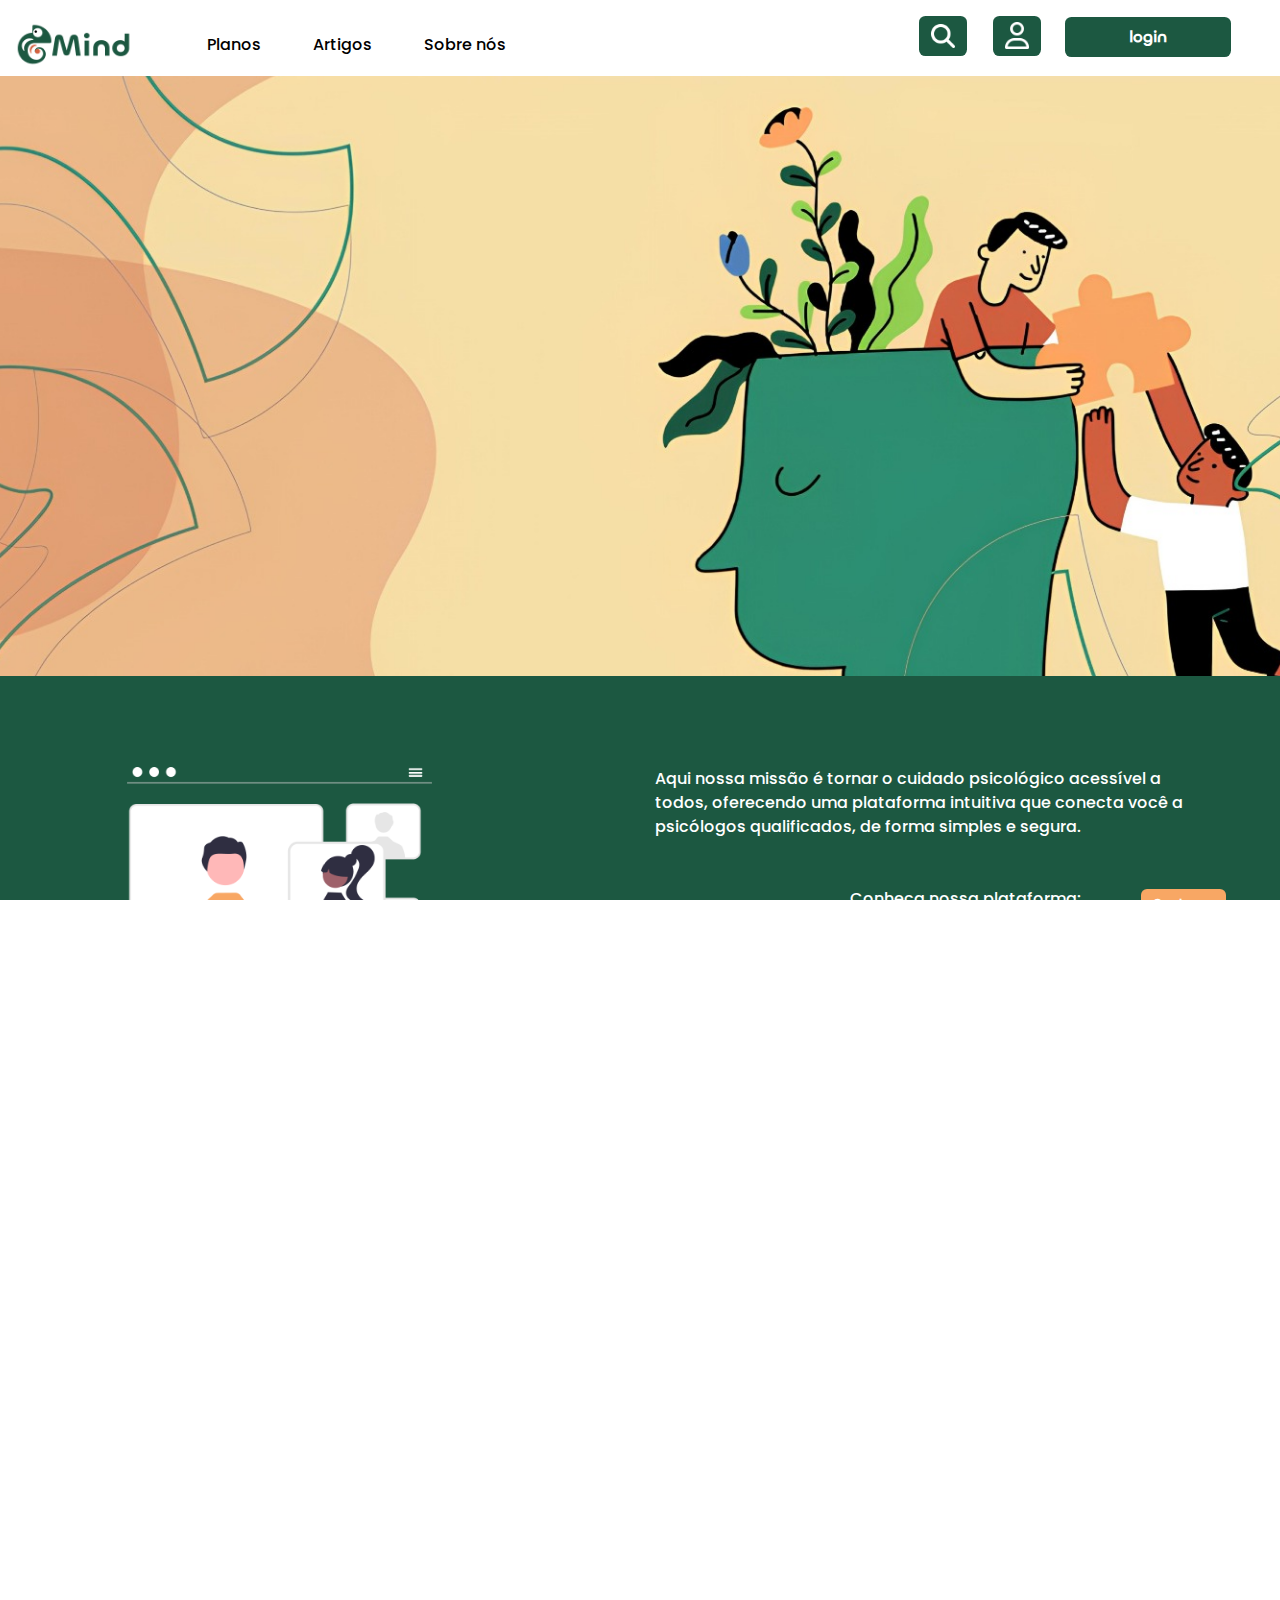
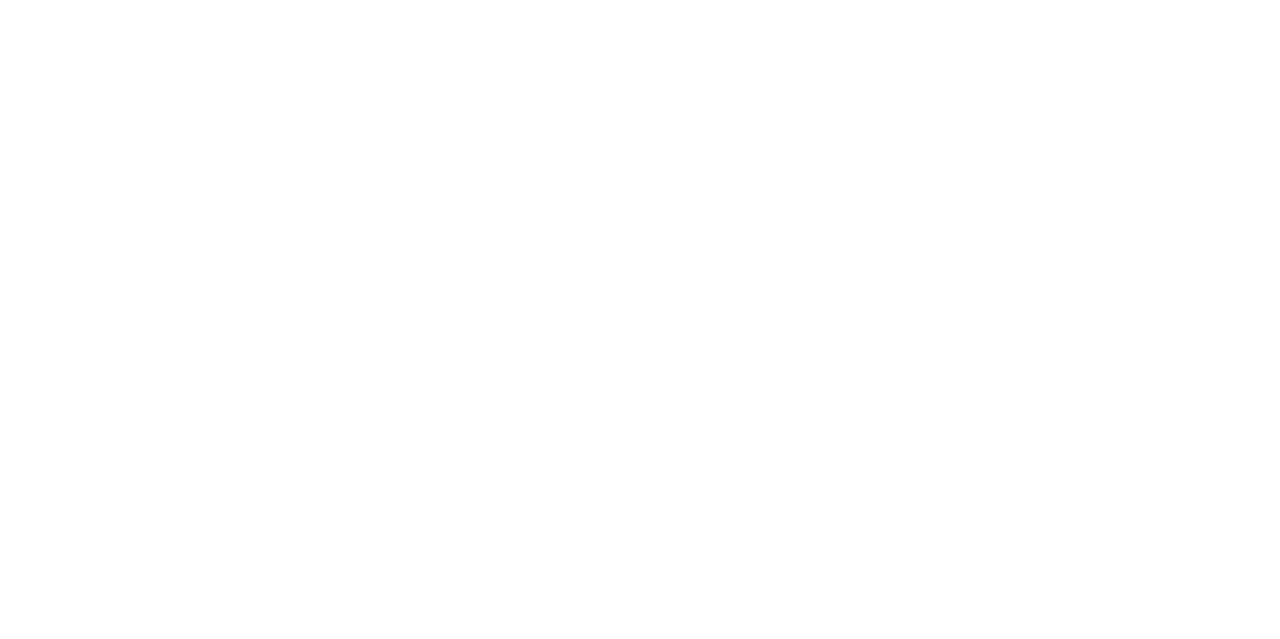
<file: index.html>
<!DOCTYPE html>
<html lang="en">
<head>
    <meta charset="UTF-8">
    <meta name="viewport" content="width=device-width, initial-scale=1.0">
    <link rel="stylesheet" href="css/style.css">
    <link rel="stylesheet" href="bootstrap-4.1.3-dist/css/bootstrap.min.css">
    <script type="text/javascript" src="./bootstrap-4.1.3-dist/js/bootstrap.min.js"></script>
    <script src="scroll.js"></script>
    <script type="text/javascript" src="./scripts/image_scroll.js" defer></script>

    <script type="text/javascript" src="/scripts/login_app.js" defer></script>

    <title>Mind</title>

</head>
<body onload="local()">
    <header>
    <nav class="nav-main">
        <div class="grid-container-nav">
            <div class="row nav-container-row grid-fluid">
                <div class="col-md-2" style="display: flex; padding-bottom: 0.75em;"> 
                    <a href="home.html">
                        <img src="/img/logo_p3.png" class="logo_size" alt="logo" style="cursor: pointer;"/>
                    </a>
                </div>
                <div class="col-md-3">
                    <div class="cont-nav-center">
                        <a class="nav-item nav-link" href="/pages/login.html"> Planos</a>
                        <a class="nav-item nav-link" href="/pages/carrinho.html"> Artigos</a>
                        <a class="nav-item nav-link" href="/pages/sobrenos.html"> Sobre nós</a>
                    </div>
                </div>
                <div class="col" style="display: flex; justify-content: flex-end;">  
                    <div class="nav-right-buttons">
                        <button type="button"  class="nav-btn"
                            style="background-image: url('/img/magnifying-glass-solid.png');">
                        </button> 
                        <a href="/pages/perfil-paciente.html">
                        <button type="button" class="nav-btn" 
                            style="background-image: url('/img/user-regular.png');
                            margin-right: 20%;">
                        </button>
                        </a>
                        <a href="/pages/login.html">
                            <button type="button" class="nav-btn-login">login</button>
                        </a> 

                    </div>
                </div>
            </div>
        </div>

    </nav>
    </header>
    
    <section>
        <div style="height: 600px; width: 100%; background-color: #1C5841;">
            <div id="bg-main"></div>
        </div>
    </section>

    <div class="grid-container container-green" style="z-index: 5;">              
        <div class="row" style="display: flex;" >
            <div class="col">
                <img src="img/home_img_2.png" class="home-img-size_2">
            </div>
            <div class="col">
                <div style="padding-top: 10%; padding-right: 20px;">  
                    <div>
                        <p class="home_text">
                            Aqui nossa missão é tornar o cuidado psicológico acessível a todos, 
                            oferecendo uma plataforma intuitiva que conecta você a psicólogos qualificados, 
                            de forma simples e segura.
                        </p>
                    </div>          
                    <div style="display: flex; flex-direction: row-reverse; align-items: flex-start; 
                    padding-top: 32px;">
                     <button type="button" class="btn-orange" onclick="scrollToPos()" >Conheçer</button>
                
                    <p class="home_text" style="padding-right: 10%;">Conheça nossa plataforma:</p>

                        
                    </div>
                </div>

            </div>

        </div>
    </div>
    <div id="scroll-tgt"  class="grid-container container-gen" style="padding-bottom: 10%; justify-content: center;">
        <div class="row" style="display: flex; justify-content: center;">
            <div class="card-2-container">
                <div class="card-2" style="background-color: #F8A764;">
                    <div class="card-2-content" style="color: black;">
                        <div class="card-2-title">
                                <h1 style="display: flex; justify-content: center;">
                                    <span style="font-size: 25px;"><br>Acolhimento</span>
                                </h1>
                            <h2>
                                <span style="font-size: 15px;">R$</span>
                                <span style="font-size: 50px;">50</span>
                                <span style="font-size: 15px;">/ por sessão</span>
                            </h2>
                        </div>
                        <div class="card-2-topics">
                            <ul> 
                                <li>
                                    Sessões de acolhimento para alívio de angustias e tensões do dia a dia; 
                                </li>
                                <li> 
                                    Recepção de curta duração de no máximo 30 minutos. 
                                </li>
                            </ul>
                        </div>
                        <a href="" class="btn" style="padding-top: 5%;">Assinar</a>
                    </div>
                </div>
            </div>

            <div class="card-2-container">
                <div class="card-2" style="background-color: #D46240;">
                    <div class="card-2-content" style="color: white;">
                        <div class="card-2-title">
                                <h1 style="display: flex; justify-content: center;">
                                    <span style="font-size: 25px;">Sessões</span>
                                </h1>
                                <h1 style="display: flex; justify-content: center;">
                                    <span style="font-size: 25px;">psicológicas</span>
                                </h1>
                            <h2>
                                <span style="font-size: 15px;">R$</span>
                                <span style="font-size: 50px;">90</span>
                                <span style="font-size: 15px;">/ mês</span>
                            </h2>
                        </div>
                        <div class="card-2-topics">
                            <ul> 
                                <li>
                                    Sessões que promovem acolhimento e possibilidades de transformações 
                                    internas em uma abordagem profissional;
                                </li>
                                <li> 
                                    Apoio de no mínimo 1 hora com psicologos especializados a sua escolha.
                                </li>
                            </ul>
                        </div>
                        <a href="" class="btn" style="padding-top: 5%;">Assinar</a>
                    </div>
                </div>
            </div>

            <div class="card-2-container">
                <div class="card-2" style="background-color: #F8A764;">
                    <div class="card-2-content" style="color: black;">
                        <div class="card-2-title">
                                <h1 style="display: flex; justify-content: center;">
                                    <span style="font-size: 25px;"><br>Casal</span>
                                </h1>
                            <h2>
                                <span style="font-size: 15px;">R$</span>
                                <span style="font-size: 50px;">150</span>
                                <span style="font-size: 15px;">/ mês</span>
                            </h2>
                        </div>
                        <div class="card-2-topics">
                            <ul> 
                                <li>
                                    Sessões que promovem acolhimento e possibilidades de transformações 
                                    internas em uma abordagem profissional;
                                </li>
                                <li> 
                                    Apoio de no mínimo 1 hora com psicologos especializados a sua escolha.
                                </li>
                            </ul>
                        </div>
                        <a href="" class="btn" style="padding-top: 5%;">Assinar</a>
                    </div>
                </div>
            </div>
        </div>
    </div>

    <footer>
        <div class="grid-container" style="background-color: #F8A764; height:  265px;">
            <div class="container-fluid" style="padding-top: 4%;">
                <div class="row" style="padding-left: 15%;">
                    <div class="col">
                        <p>Sobre nós</p>
                        <p>Artigos</p>
                        <p>Termos e Acordos</p>
                    </div>
                    <div class="col">
                            <a href="pages/atri.html">
                            Atribuições</p>
                            </a>
                           
                            <p>Canal de denúncia</p>
                            <p>Contatos</p>
                    </div>
                </div>
                <div style="display: flex; justify-content: center;">
                    <hr style="width: 70%; height: 2px; color: #666;">
                </div>
                <div style="display: flex; justify-content: center;">
                    <p>&copy; Mind - 2024</p> 
                </div>
            </div>
        </div>
    </footer>


</body>
</html>
</file>
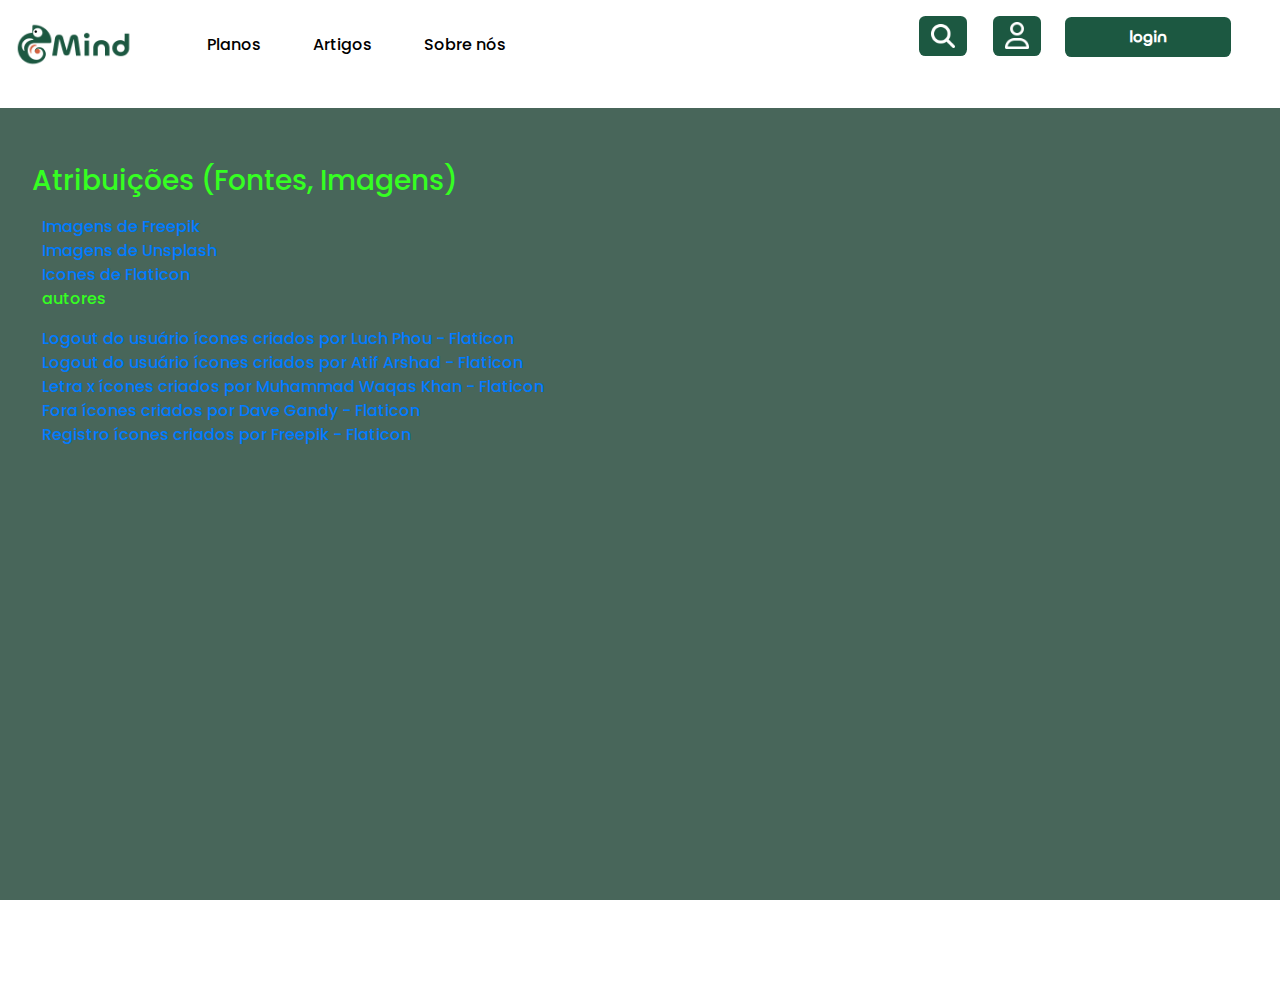
<file: pages/atri.html>
<!DOCTYPE html>
<html lang="en">
<head>
    <meta charset="UTF-8">
    <link rel="stylesheet" href="/css/sobrenos.css">
    <link rel="stylesheet" href="/css/navbar.css">
    <link rel="stylesheet" href="/css/style.css">
    <link rel="stylesheet" href="/css/style_perfil.css">
    <link rel="stylesheet" href="/css/login.css">
    <link rel="stylesheet" href="../bootstrap-4.1.3-dist/css/bootstrap.min.css">
    <script type="text/javascript" src="../bootstrap-4.1.3-dist/js/bootstrap.min.js"></script>

</head>
<body>
    <header>
        <nav class="nav-main">
            <div class="grid-container-nav">
                <div class="row nav-container-row grid-fluid">
                    <div class="col-md-2" style="display: flex; padding-bottom: 0.75em;"> 
                        <a href="home.html">
                            <img src="/img/logo_p3.png" class="logo_size" alt="logo" style="cursor: pointer;"/>
                        </a>
                    </div>
                    <div class="col-md-3">
                        <div class="cont-nav-center">
                            <a class="nav-item nav-link" href="/pages/login.html"> Planos</a>
                            <a class="nav-item nav-link" href="/pages/carrinho.html"> Artigos</a>
                            <a class="nav-item nav-link" href="/pages/sobrenos.html"> Sobre nós</a>
                        </div>
                    </div>
                    <div class="col" style="display: flex; justify-content: flex-end;">  
                        <div class="nav-right-buttons">
                            <button type="button"  class="nav-btn"
                                style="background-image: url('/img/magnifying-glass-solid.png');">
                            </button> 
                            <a href="/pages/perfil-paciente.html">
                            <button type="button" class="nav-btn" 
                                style="background-image: url('/img/user-regular.png');
                                margin-right: 20%;">
                            </button>
                            </a>
                            <a href="/pages/login.html">
                                <button type="button" class="nav-btn-login">login</button>
                            </a> 
    
                        </div>
                    </div>
                </div>
            </div>
    
        </nav>
        </header> 
    <section style="background-color: #48665a; height: 100%;">
        <div style="margin: 2em; color:rgb(53, 255, 34)">
            <article>
                <h3 style="padding-top: 2em;">Atribuições (Fontes, Imagens)</h3>
                <div style="display: flex; flex-direction: column; padding: 10px;">
                    <a href="https://br.freepik.com/"> Imagens de Freepik</a>
                    <a href="https://unsplash.com/pt-br/"> Imagens de Unsplash</a>
                    <a href="https://www.flaticon.com/br/"> Icones de Flaticon</a>
                    <p>autores</p>
                    <a href="https://www.flaticon.com/br/icones-gratis/logout-do-usuario" title="logout do usuário ícones">Logout do usuário ícones criados por Luch Phou - Flaticon</a>
                    <a href="https://www.flaticon.com/br/icones-gratis/logout-do-usuario" title="logout do usuário ícones">Logout do usuário ícones criados por Atif Arshad - Flaticon</a>
                    <a href="https://www.flaticon.com/br/icones-gratis/letra-x" title="letra x ícones">Letra x ícones criados por Muhammad Waqas Khan - Flaticon</a>
                    <a href="https://www.flaticon.com/br/icones-gratis/fora" title="fora ícones">Fora ícones criados por Dave Gandy - Flaticon</a>
                    <a href="https://www.flaticon.com/br/icones-gratis/registro" title="registro ícones">Registro ícones criados por Freepik - Flaticon</a>
                
                </div>
            </article>
        </div>
    </section>
  
</body>
</html>
</file>
<file: css/style.css>
@font-face {
    font-family: 'chillax';
    src: url('../fonts/Font_Chillax_Complete/Fonts/OTF/Chillax-Medium.otf') format('truetype'),
    url('../fonts/Font_Chillax_Complete/Fonts/OTF/Chillax-Bold.otf') format('truetype'),
    url('../fonts/Font_Chillax_Complete/Fonts/OTF/Chillax-Semibold.otf') format('truetype'),
    url('../fonts/Font_Chillax_Complete/Fonts/OTF/Chillax-Regular.otf') format('truetype'),
    url('../fonts/Font_Chillax_Complete/Fonts/OTF/Chillax-Light.otf') format('truetype'),
    url('../fonts/Font_Chillax_Complete/Fonts/OTF/Chillax-Extralight.otf') format('truetype');
    font-weight: normal;
    font-style: normal;
}

@font-face {
    font-family: 'poppins';
    src: url('../fonts/Font_Poppins/Poppins-Medium.ttf') format('truetype'),
    url('../fonts/Font_Poppins/Poppins-Black.ttf') format('truetype'),
    url('../fonts/Font_Poppins/Poppins-ExtraBold.ttf') format('truetype'),
    url('../fonts/Font_Poppins/Poppins-Bold.ttf') format('truetype'),
    url('../fonts/Font_Poppins/Poppins-Light.ttf') format('truetype'),
    url('../fonts/Font_Poppins/Poppins-ExtraLight.ttf') format('truetype');
    font-weight: normal;
    font-style: normal;
}

body, html {
    width: 100%;
    height: 100%;
    margin: 0;
    padding: 0;
    overflow-x: hidden;
}

.nav-btn-login {
    font-family: 'chillax';
    font-size: medium;
    font-weight: bold;
    padding: 0.5em 4em;
    margin: 0.25em;
    border-radius: 0.4em;
    border: none;
    outline: none;
    color: white;
    background-color: #1C5841;
    transition: background-color 0.5s;
    cursor: pointer;

}

.nav-btn-login:hover {
    background-color: #58ffc2;
    transition: background-color 0.1s;
}

.nav-btn{
    background-size:  1.5em;
    background-position: center;
    background-repeat: no-repeat;
    margin: 0.2em;
    border-radius: 0.4em;
    padding: 0.3em 0.8em;

    border: none;
    outline: none;

    width: 3.0em;
    height: 2.5em;

    background-color: #1C5841;
    transition: background-color 0.5s;
    cursor: pointer;
}
.nav-btn:hover{
    background-color: #58ffc2;
    transition: background-color 0.1s;
}

.nav-btn-logout{
    background-color: #f35a02;
}

.nav-btn-logout:hover {
    background-color: #ff5858;
    transition: background-color 0.1s;
}

.nav-btn-cancel{
    background-color: #008528;
}
.nav-btn-cancel:hover{
    background-color: #ff2e2e;
    transition: background-color 0.1s;
}



.btn-orange {
    font-size: 12px;
    font-family: 'poppins';
    font-weight: bolder;
    padding: 0.5em 1em;
    margin: 0.205em;
    border-radius: 0.5em;
    border: none;
    outline: none;
    color: white;
    background-color: #F8A764;
    cursor: pointer;
}

.btn-orange:hover {
    background-color: #ffd754;
}

.to_right {
    display: flex;
    justify-content: right;
}

.logo_size {
    width: 7.5rem;

}

.grid-container-nav {
    display: grid;
    grid-template-rows: auto;
    min-height: fit-content;
    height: 60px;
    width: 100%;
    margin-top: 1px;
    align-items: baseline
}

.nav-container-row {
    display: grid;
    grid-template-columns: 10em;
    width: 100%;

}

.grid-item:nth-child(2) {
    grid-column: 3;
  }


.nav-main {
    margin-top: 1%;
    margin-left: 15px;
    margin-right: 15px;
    max-height: fit-content;
    margin-bottom: -1%;
}

.cont-nav-center {
    display: grid; 
    grid-template-columns: auto auto 300px;
    margin-left: -2em;
    margin-right: 2em;

    justify-items: flex-start;
    grid-column-gap: 20px;
    padding-top: 0.75em
}



.nav-right-buttons{
    display: grid; 
    grid-template-columns: repeat(3, 1fr);
    column-gap: 20px;
    grid-template-rows: 15px;
    margin-left: 100%;
    justify-items: flex-end;
    flex-direction: column;
    grid-auto-flow: dense;

}

nav .nav-item{
    color: black;
    transition: color 0.5s;

}
nav .nav-item:hover{
    color: rgb(0, 255, 170);
    transition: color 0.1s;

}

#bg-main{
    background: url('../img/img_inicial.jpg');
    background-repeat: no-repeat; 
    width: 100%;
    height: 100%;
    background-size: 120%;
    background-position: center;
    background-attachment: fixed;
}

  
.grid-container {
    display: grid;
    grid-template-rows: 80px 200px;
}

.container-green {
    display: flex;
    font-size: x-large;
    flex-direction: column;
    background-color: #1C5841;
    padding: 10px;

    height: fit-content;
    min-height: 500px;
    padding-top: 5%;
    padding: 32px;
    z-index: 2;
}


.container-yellow {
    background-color: #F5DFa5;
    padding-top: 5%;
    padding-bottom: 5%;
}

.container-gen {
    display: flex;
    flex-direction: row;
}
.home-img-size {
    display: flex;
    justify-content: center;
    width: 80%;
}
  

.home-img-size_2 {
    display: flex;
    justify-content: right;
    width: 60%;
    min-width: 400px;
    padding-left: 16%;
    padding-top: 10%;

}

.home_text {
    color: white;
    padding-right: 6%;
    font-size: medium;
}


*{
    margin: 0px;
    padding: 0px;
    box-sizing: border-box;
    font-family: 'poppins', sans-serif;

}

.card-2-container {
    display: flex;
    justify-content: center;
    flex-wrap: wrap;
    margin-top: 80px;
}
.card-2{
    width: 325px;
    border-radius: 8px;
    overflow: hidden;
    box-shadow: 0px 2px 8px #6e6e6e;
    margin: 20px;
    padding-top: 20px;
    min-height: 550px;
}

.card-2-content{
    display: flexbox;
    justify-content: center;
    flex-direction: column;
    color: rgb(0, 0, 0);
    padding: 35px;
    margin-bottom: 5px;
    
}
.card-2-title{
    height: fit-content; 
    min-height: 150px;
}

.card-2-topics{
    min-height: 220px;
}
.card-2-content h2{
    display: flex;
    align-items: baseline;
    justify-content: center;
    font-size: medium;
}


.card-2-content h1{
    display: flex;
    justify-content: center;

}

.card-2-content .btn{
    width: 100px;
    font-size: 15px;
    font-weight: bold;
    font-family: 'chillax';
    padding: 0.5em 1em;
    margin: 0.25em;
    border-radius: 0.5em;
    border: none;
    outline: none;
    text-decoration: none;
    color: rgb(0, 0, 0);
    background-color: #ffffff;
    margin-top: 5px;
    margin-left: 75px;
    cursor: pointer;
}

.card-2-content .btn:hover {
    background-color: #fff8db;
    transition: background-color 0.29s;
    transform: translate(1px, -1px) scale(1.02);
    transition: transform 0.1s;
}
.card-2-content p{
    padding-top: 20px;
    display: flex;
    justify-content: center;
}


footer a, footer p {
    color: black;
    text-decoration: none;

}

footer a:hover, footer p:hover {
    color: rgb(58, 58, 58);
    text-decoration: none;

}
</file>
<file: css/sobrenos.css>
.container-sb-1{
    display: flexbox;
    grid-template-columns: auto auto;
    min-height: 600px;

    width: 100%; /* or a fixed width */
}
.container-sb-1-col{
    display: flex;
    justify-content: center;
    margin: 60px;
    justify-items: baseline;
}

.container-sb-1-col p{
    font-size: larger;
}

.container-sb-1-row-2{
    display: grid;
    grid-template-rows: auto 280px;

    grid-auto-rows: min-content;
    flex-flow: row;
    flex-wrap: wrap;
}

.container-sb-1-row-2 p{
  font-size: clamp(18px, calc(0.5em + 0.5vw), 24px);
  text-align: justify;
  overflow-wrap: break-word;
}

.btn-sobre {
    font-family: 'chillax';
    font-size: medium;
    font-weight: bold;
    padding: 0.75em 5rem;
    margin: 1.0rem;
    border-radius: 0.4em;
    border: none;
    outline: none;
    color: white;
    background-color: #D46240;
    cursor: pointer;
}

.btn-sobre:hover {
    background-color: #F8A764;
}

.filtro{
    font-size: 12px;
    font-family: 'chillax';
    font-weight: bold;
    padding: 0.5em 2em;
    margin: 0.25em;
    border-radius: 0.8em;
    border: none;
    outline: none;
    color: white;
    background-color: #1C5841;
    cursor: pointer;
}

.filtro:hover {
    background-color: #58ffc2;
}
.grade1{
    background-color: #F5E0A5;
    height: 800px;
    display: flex;
    justify-content: center;
    align-items: center;
    gap: 100px;
    padding: 100px;
}
.imagem1{
    display: flex;
    justify-self: center;
    height: 300px;
    width: 400px;
}

.imagem2{
    display: flex;
    height: 90%;
    width: 100%;
    min-width: 20em;
    object-fit: cover;
    border-radius: 2em;
}


.grade2{
    background-color: #1C5841;
    height: 800px;
    display: flex;
    justify-content: center;
    flex-direction: row;
    align-items: center;
    gap: 10px;
    padding: 100px;
    flex-wrap: nowrap;

}

.texto2{
    font-size: 25px;
    color: white;
    padding-right: 20%;
}
.botao_plano{
    padding: 10px;
    display: flex;
    justify-content: center;
    align-items: center;
    
}
.estilo_botao{
    font-size: 35px;
    font-family: 'chillax';
    font-weight: bold;
    padding: 0.5em 2em;
    margin: 0.25em;
    border-radius: 0.8em;
    border: none;
    outline: none;
    color: white;
    background-color: #D46240;
    cursor: pointer;

}
.estilo_botao:hover{
    background-color: #F5E0A5;
    cursor: pointer;
    color: black;
}
</file>
<file: css/navbar.css>
.cont-nav {
    display: flex;
    padding-left: 6%;
    justify-content: flex-end;
}
.btn-green {
    font-size: 12px;
    font-family: 'chillax';
    font-weight: bold;
    padding: 0.5em 2em;
    margin: 0.25em;
    border-radius: 0.8em;
    border: none;
    outline: none;
    color: white;
    background-color: #00AD6E;
    cursor: pointer;
}

.btn-green:hover {
    background-color: #58ffc2;
}
.logo_size {
    height: 100%;
    width: 100%;

}

nav .nav-item{
    color: black;

}
nav .nav-item:hover{
    color: rgb(117, 117, 117);

}
.icon-click{
    margin: 0.5em;
    border-radius: 0.2em;
    padding: 0.3em 0.5em;
    width: 3%;

    color: #14ff14;
    background-color: #00AD6E;
    cursor: pointer;
}

.icon-click:hover{
    background-color: #58ffc2;
    cursor: pointer;
}
.filtro{
    font-size: 12px;
    font-family: 'chillax';
    font-weight: bold;
    padding: 0.5em 2em;
    margin: 0.25em;
    border-radius: 0.8em;
    border: none;
    outline: none;
    color: white;
    background-color: #1C5841;
    cursor: pointer;
}

.filtro:hover {
    background-color: #1b9e6e;
}
.fundo{
    width: 100%;
    height: 900px;
}
.imgx{
    width: 100%;
    -webkit-mask-image: linear-gradient(to left, transparent 10%, black 100%);
}
.baixo{
    display: flex;
    justify-content: space-evenly;
    padding: 30px;
}
.navbar{
    display: flex;
    flex-direction: row;
    justify-content: space-around;
}
.botao_logo{
    height: 10%;
    width: 10%;
}
.navbar{
    display: flex;
    flex-direction: row;
    justify-content: space-around;
    flex-wrap: nowrap;
    align-items: center;
}
</file>
<file: css/style_perfil.css>
.container-perfil{
    display: grid;
    grid-template-columns: 20em auto;
    grid-template-rows: 800px;
    margin-right: 3%;
    
}

.container-perfil-row{
    display: grid;
    grid-template-rows: 600px auto;

}

.container-perfil-col-2{
    display: grid;
    grid-template-columns: 60% auto;
    grid-template-rows: inherit;
    flex-flow: row;
    flex-wrap: wrap;
}

.container-perfil-row-2{
    display: grid;
    grid-template-rows: auto auto;
    flex-flow: row;
    flex-wrap: wrap;
}


.perfilTex::first-letter {
    text-transform: capitalize;
}

.foto-perfil{
    height: 170px;
    padding-left: 3em;

}

.foto-perfil img {
    border-radius: 100%;
    width: 10rem;
    outline: 3px solid rgb(126, 255, 137);
}
.card-perfil-main {
    background-color: #287e5d; 
    border-top-right-radius: 100%;
}
.card-perfil-container {
    display: flexbox;
    justify-content: flex-start;
    flex-wrap: wrap;
    width: 100%;
    margin-top: 60px;
}

.card-perfil-content{
    display: flexbox;
    justify-content: flex-start;
    flex-direction: column;
    color: white;
    padding: 35px;
    margin-bottom: 5px;
}

.card-notif-container {
    display: flex;
    justify-content: flex-start;
    flex-wrap: wrap;
    flex-direction: row;
    background-color: #F5E0A5;


    height: inherit;
    overflow: hidden;

    margin: 0.6em;
    padding: 3%;
    border-radius: 0.5em;
}

.card-notif-container h1 {
    line-height: 0.2; 
    font-size: medium;

}

.card-notif-content {
    margin-top: 10px;
    width: 100%;
    height: 90%;
    min-height: fit-content;
    max-height: inherit;
    font-size: medium;
}



.card-notif-session {
    display: flex;
    flex-direction: row;
    background-color: white;
    margin-top: 10px;
    margin-left: 1em;
    margin-right: 1em;
    margin-bottom: 5px;
    width: 100%;
    height: 100px;
    border-radius: 0.5em;
    padding: 10px;
    font-size: medium;

    outline: none;
    transition: outline 0.1s;

}

.card-notif-session.clicked{
    outline: 5px solid rgb(0, 219, 0);
    transform:scale(1.01);
    transition: outline 0.1s;
    transition: transform 0.25s;

}
.card-notif-session-col-2 {
    display: grid;
    grid-template-columns: 70% 30%;
    grid-template-rows: inherit;
}


.notif-titulo{

    font-weight: bolder;
    padding: 1.0em;
    padding-bottom: 0;
}

.notif-texto{
    place-self: center;
    flex-wrap: wrap;
    font-weight: 400;
    flex-grow: 1;
    flex-shrink: 1;

}

.card-notif-btn {
    position: relative;
    font-family: 'chillax';
    font-size: medium;
    font-weight: bold;
    padding: 0.5em 0%;
    width: 100%;
    margin: 0.2em;
    border-radius: 0.4em;
    border: none;
    outline: none;
    color: white;
    background-color: #00AD6E;
    transition: background-color 0.8s;
    cursor: pointer;
    transform: translate(0,0) scale(1);
    transition: transform 0.1s;
    box-shadow: 0px 1px 2px rgb(11, 148, 22);
}

.card-notif-btn:hover {
    background-color: #1fda95;
    transition: background-color 0.8s;
    cursor: pointer;
    transform: translate(2px,-2px) scale(1.05);
    transition: transform 0.1s;
    box-shadow: 0px 1px 2px rgb(11, 148, 22);
}



.card-sobre-container {
    display: flex;
    justify-content: center;
    flex-grow: 1;
    overflow-y: auto;
    height: 14em;
    max-height: 90%;
    width: 100%;
    background-color: white;
    border-radius: 0.5em;
}



.perfil-btn{
    background-size:  1.5em;
    background-position: center;
    background-repeat: no-repeat;
    margin: 0.2em;
    border-radius: 10em;
    border: none;
    outline: none;

    width: 3.0em;
    height: 3.0em;

    background-color: #00AD6E;
    cursor: pointer;
}
.perfil-btn:hover{
    background-color: #58ffc2;
    cursor: pointer;
}

.calendar-card{
    display: flex;
    height: 10%;
    width: 1%;
}
</file>
<file: css/login.css>
.container-login{
    background-color: #F5E0A5;
    position: relative;
    height: 400px;
    min-height: fit-content;
    width: 400px;
    margin: 10%;
    padding: 30px;
    box-shadow: 0px 2px 8px #6e6e6e;
    border-radius: 60px;
}

.container-login a{
    color: black;
}
.container-login a:hover{
    color: rgb(58, 58, 58);
}

input{
    padding: 20px;
    border: none;
    outline: none;
    font-size: 15px;
    width: 300px;
    border-radius: 25px;
}

.textfield{
    display: flex;
    flex-direction: column;
    align-items: flex-start;
    justify-content: center;
}
.Email{
    width: 100%;
    text-transform: uppercase;
    right: 10px;
    color: rgb(0, 0, 0);
    display: flex;
    flex-direction: column;
    flex-direction: row;
    padding: 5px;
    letter-spacing: 2px;
    font-weight: 700;
}        

.Senha{
    width: 100%;
    text-transform: uppercase;
    right: 10px;
    color: black;
    display: flex;
    flex-direction: column;
    flex-direction: row;
    padding: 5px;
    letter-spacing: 2px;
    font-weight: 700;


}



.icon-click{
    margin: 0.5em;
    border-radius: 0.2em;
    padding: 0.3em 0.5em;
    width: 3%;

    color: #14ff14;
    background-color: #00AD6E;
    cursor: pointer;
}

.icon-click:hover{
    background-color: #58ffc2;
    cursor: pointer;
}
.filtro{
    font-size: 12px;
    font-family: 'chillax';
    font-weight: bold;
    padding: 0.5em 2em;
    margin: 0.25em;
    border-radius: 0.8em;
    border: none;
    outline: none;
    color: white;
    background-color: #1C5841;
    cursor: pointer;
}

.filtro:hover {
    background-color: #1b9e6e;
}
.fundo{
    width: 100%;
    height: 900px;
}

#bg-main-login{
    background: linear-gradient(to right, rgba(0, 0, 0, 0) 0%, 
    rgba(255, 255, 255, 0.75) 80%), url('/img/login_cadastro.jpg');
    
    background-repeat: no-repeat; 
    width: 100%;
    height: 100%;
    background-size: 100%;
    background-position: center;
    background-color: #1b9e6e;
}
</file>
